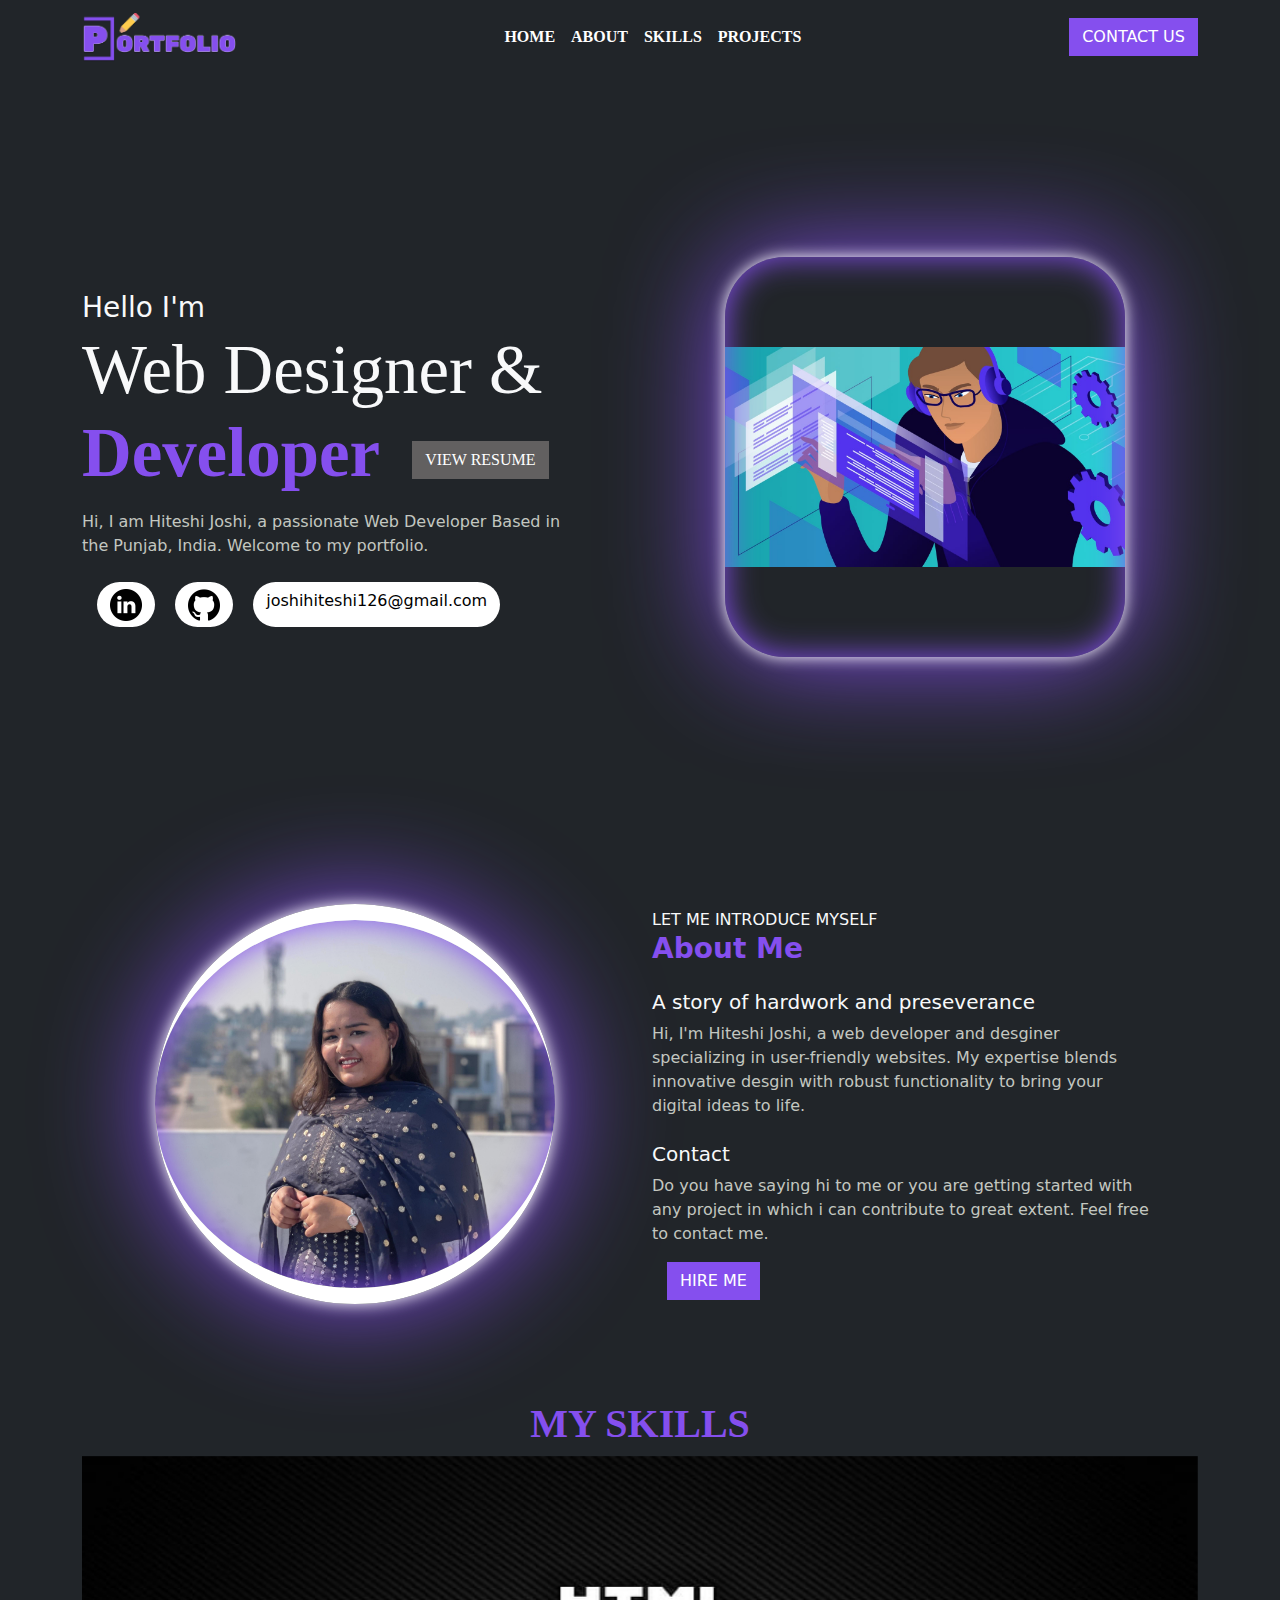
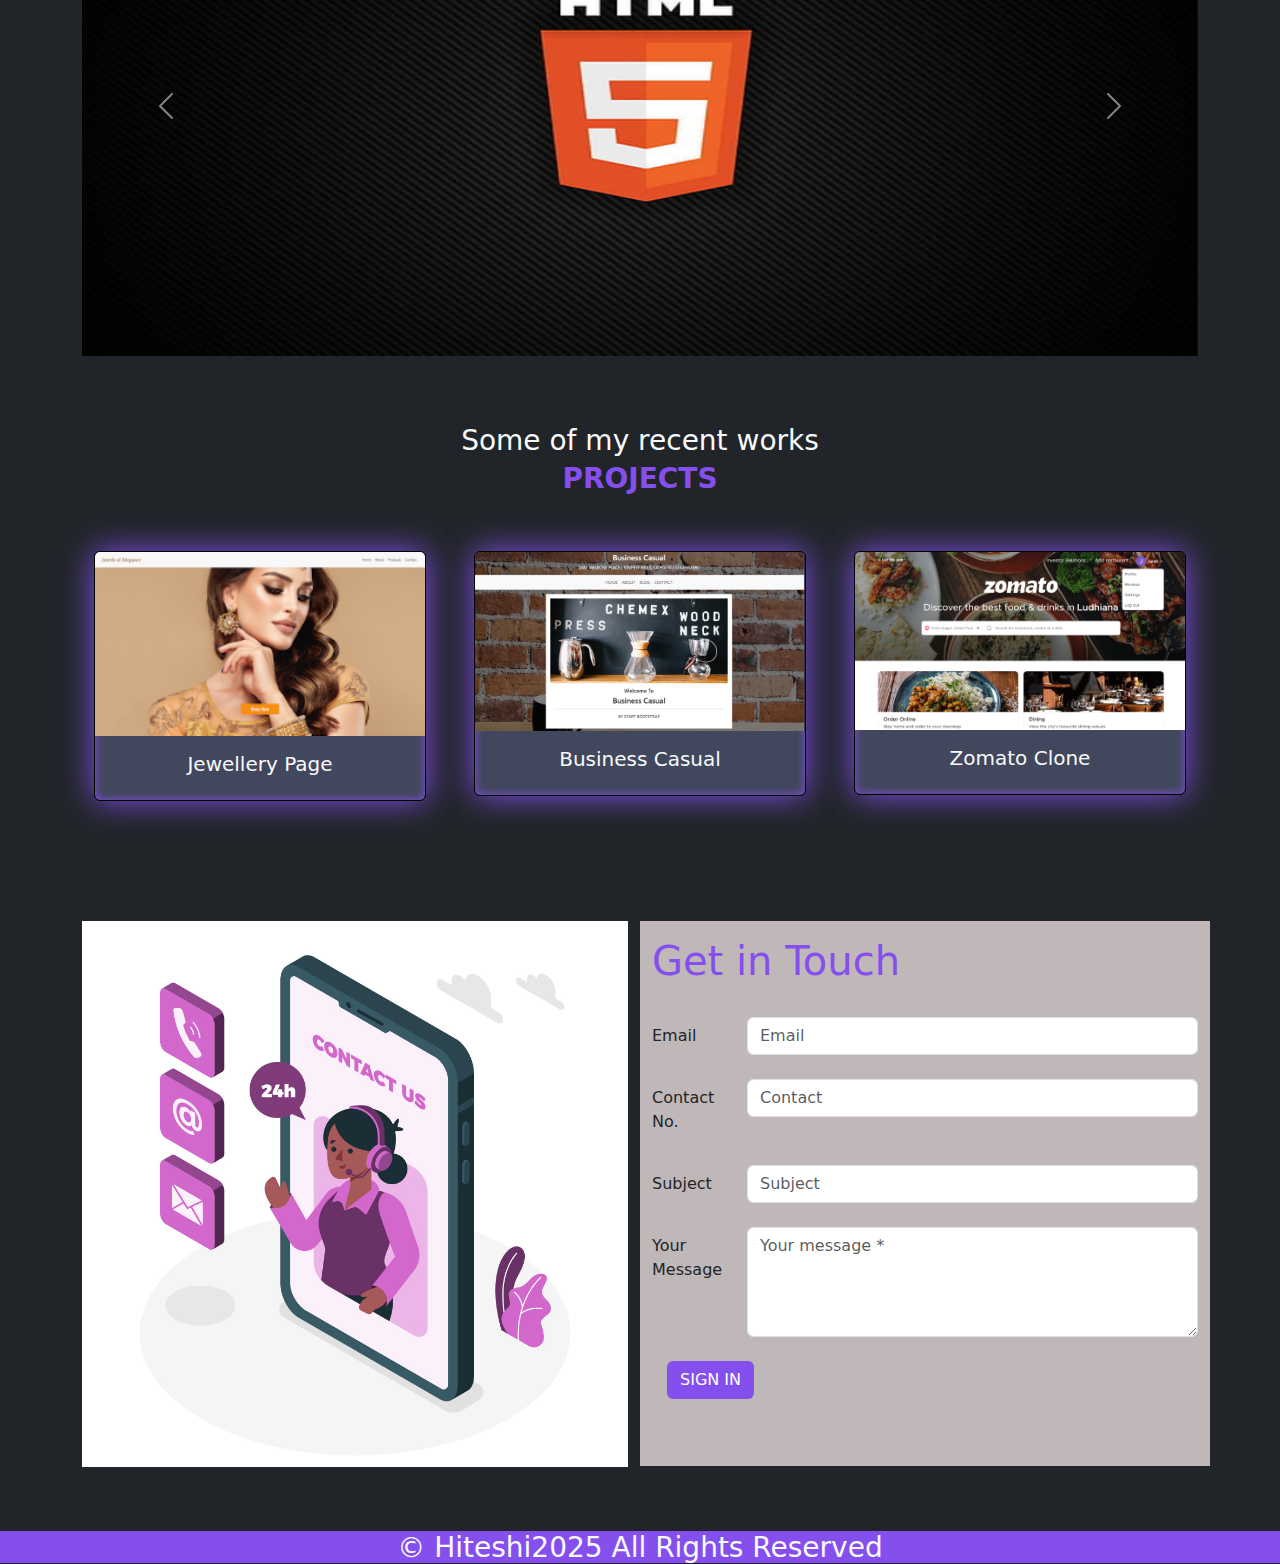
<file: index.html>
<!doctype html>
<html lang="en">
  <head>
    <meta charset="utf-8">
    <meta name="viewport" content="width=device-width, initial-scale=1">
    <title>Hiteshi Joshi</title>
    <link rel="icon" href="images/letter-h.png">
    <link rel="stylesheet" href="style.css">
    <link rel="stylesheet" href="bootstrap download/css/bootstrap.min.css">
    <link rel="preconnect" href="https://fonts.googleapis.com">
  </head>
  <body class=" bg-dark">
    <!--  STARTING OF TOP SECTION -->
    <header>
      <nav class="navbar navbar-expand-lg">
        <div class="container">
          <a class="navbar-brand" href="#">
            <img src="images/logo.png" class="img-fluid" alt="">
          </a>
          <button class="navbar-toggler" type="button" data-bs-toggle="collapse" data-bs-target="#navbarNav" aria-controls="navbarNav" aria-expanded="false" aria-label="Toggle navigation">
            <span class="navbar-toggler-icon"></span>
          </button>
          <div class="collapse navbar-collapse text-center" id="navbarNav">
            <ul class="navbar-nav m-auto text-uppercase">
              <!-- HOME -->
              <li class="nav-item">
                <a class="nav-link" href="#home">Home</a>
              </li>
              <!-- ABOUT -->
              <li class="nav-item">
                <a class="nav-link" href="#aboutme">About</a>
              </li>
              <!-- SKILLS -->
              <li class="nav-item">
                <a class="nav-link" href="#skill">Skills</a>
              </li>
              <!-- PORTFOLIO -->
              <li class="nav-item">
                <a class="nav-link" href="#projects">Projects</a>
              </li>
            </ul>
            <!-- CONTACT BUTTON -->
            <a href="#contactus" class=" btn rounded-0">Contact us</a>
          </div>
        </div>
      </nav>
    </header>
    <!-- MAIN SECTION -->
     <main>
        <!-- STARTING OF HERO SECTION -->
        <section id="home" class="hero-section d-flex align-items-center">
            <div class="container">
                <div class="row align-items-center gap-5 gap-lg-0">
                    <!-- CONTENT OF HERO SECTION -->
                    <div class="col-lg-6 firstanimate">
                        <span class="text-light fs-3">Hello I'm</span>
                        <h1 class="main-head text-light">Web Designer & <span class="color1">Developer</span>
                        <!-- RESUME LINK -->
                        <a href="Hiteshi Joshi CV.pdf" target="_blank" class=" btn btn4 rounded-0">VIEW RESUME</a></h1>
                        <p class="color2 mt-3 mb-4 para">Hi, I am Hiteshi Joshi, a passionate  Web Developer Based in the Punjab, India. Welcome to my portfolio.</p>
                        <!-- LINKED IN PROFILE -->
                        <a href="https://www.linkedin.com/in/hiteshi-joshi-52382b27a/" target="_blank" class=" btn btn3 rounded-5"><img src="images/linkedin.png" alt="LinkedIn icon" class="icon"></a>
                        <!-- GITHUB PROFILE -->
                        <a href="https://github.com/Hiteshijoshi082004" target="_blank" class=" btn btn3 rounded-5"><img src="images/github.png" alt="My Github profile" class="icon contact-icon"></a>
                        <!-- GMAIL -->
                        <a href="#" class=" btn btn3 mail rounded-5 text-lowercase ">joshihiteshi126@gmail.com</a>
                        
                    </div>
                    <!-- IMAGE OF HERO SECTION -->
                <div class="col-lg-6 secondanimate">
                    <div class="image-container mx-auto"></div>
                </div>
            </div>
        </section>
        <!-- ENDING OF HERO SECTION -->

        <!-- STARTING OF ABOUT SECTION -->
         <section id="aboutme" class="section-container">
            <div class="container">
                <div class="row align-items-center">
                    <div class="col-lg-6 order-last order-lg-first">
                        <div class="image2-container m-auto"></div>
                    </div>
                    <div class="col-lg-6">
                        <span class="text-light text-uppercase fs-6">Let me introduce Myself</span>
                        <h3 class="abt-color fw-semibold">About Me</h3>
                        <h5 class="text-light mt-4">A story of hardwork and preseverance</h5>
                        <p class="color2 para">Hi, I'm Hiteshi Joshi, a web developer and desginer specializing in user-friendly websites. My expertise blends innovative desgin with robust functionality to bring your digital ideas to life.</p>
                        <h5 class="text-light mt-4">Contact</h5>
                        <p class="color2 para">Do you have saying hi to me or you are getting started with any project in which i can contribute to great extent. Feel free to contact me.
                        </p>
                        <a href="#" class="btn rounded-0">HIRE ME</a>
                    </div>
                </div>
            </div>
         </section>
         <!-- ENDING OF ABOUT SECTION -->

         <!-- STARTING OF SKILLS SECTION -->
         <section id="skill" class="section-container2">
            <div class="container">
                <div class="row">
                    <div class="col-lg">
                        <h1 class="abt-color skill text-center fw-semibold text-uppercase">My Skills</h1>
                    </div>
                </div>
                <div class="row">
                    <div class="col">
                        <div id="carouselExampleAutoplaying" class="carousel slide" data-bs-ride="carousel">
                            <div class="carousel-inner">
                              <div class="carousel-item active">
                                <img src="images/html.jpg" class="d-block w-100" alt="...">
                              </div>
                              <div class="carousel-item">
                                <img src="images/css.jpg" class="d-block w-100" alt="...">
                              </div>
                              <div class="carousel-item">
                                <img src="images/bootstrap.png" class="d-block w-100" alt="...">
                              </div>
                              <div class="carousel-item">
                                <img src="images/js.png" class="d-block w-100" alt="...">
                              </div>
                              <div class="carousel-item">
                                <img src="images/PHP_Logo.png" class="d-block w-100" alt="...">
                              </div>
                              <div class="carousel-item">
                                <img src="images/react.png" class="d-block w-100" alt="...">
                              </div>
                              <div class="carousel-item">
                                <img src="images/node.webp" class="d-block w-100" alt="...">
                              </div>
                              <div class="carousel-item">
                                <img src="images/express.webp" class="d-block w-100" alt="...">
                              </div>
                            </div>
                            <button class="carousel-control-prev" type="button" data-bs-target="#carouselExampleAutoplaying" data-bs-slide="prev">
                              <span class="carousel-control-prev-icon" aria-hidden="true"></span>
                              <span class="visually-hidden">Previous</span>
                            </button>
                            <button class="carousel-control-next" type="button" data-bs-target="#carouselExampleAutoplaying" data-bs-slide="next">
                              <span class="carousel-control-next-icon" aria-hidden="true"></span>
                              <span class="visually-hidden">Next</span>
                            </button>
                          </div>
                    </div>
                </div>
            </div>
         </section>
         <!-- ENDING OF SKILLS SECTION -->

         <!-- STARTING OF PROJECTS MADE -->
          <section id="projects" class="section-container3">
            <div class="container">
                <div class="row">
                    <span class="text-light fs-3 text-center">Some of my recent works</span>
                    <h3 class="abt-color fw-semibold text-center text-uppercase">Projects</h3>
                </div>
                <div class="row pt-4">
                    <!-- FIRST PROJECT -->
                    <div class="col-lg-4 p-4">
                        <div class="card">
                            <img class="card-img-top" src="images/j.png" alt="Card image cap">
                            <div class="card-body">
                              <h5 class="text-center"><a href="projects/Jewellery_PageTask/index.html" class=" card-title text-light" target="_blank">Jewellery Page</a></h5>
                            </div>
                          </div>
                    </div>
                    <!-- SECOND PROJECT -->
                    <div class="col-lg-4 p-4">
                        <div class="card p2">
                            <img class="card-img-top" src="images/business.png" alt="Card image cap">
                            <div class="card-body">
                              <h5 class="text-center"><a href="projects/DesginUsingBootstrap/index.html" class=" card-title text-light" target="_blank">Business Casual</a></h5>
                            </div>
                          </div>
                    </div>
                    <!-- THIRD PROJECT -->
                    <div class="col-lg-4 p-4">
                        <div class="card p2">
                            <img class="card-img-top" src="images/zoma.png" alt="Card image cap">
                            <div class="card-body">
                              <h5 class="text-center"><a href="projects/TestZomato/index.html" class=" card-title text-light" target="_blank">Zomato Clone</a></h5>
                            </div>
                          </div>
                    </div>
                </div>
            </div>
          </section>
          <!-- END OF PROJECTS MADE -->

          <!-- STARTING OF CONTACT SECTION -->
           <section id="contactus" class="section-container">
            <div class="container">
                <div class="row">
                  <!-- IMAGE -->
                  <div class="col-lg-6">
                    <img src="images/4220713.jpg" alt="Message" class="img-fluid h-100 w-100">
                  </div>
                  <div class="col-lg-6 soze">
                    <div class="row A">
                      <div class="col">
                          <h1 class="abt-color pt-3">Get in Touch</h1>
                      </div>
                  </div>
                  <div class="row pt-3 A">
                      <div class="col">
                      <form class="solute pt-2">
                          <div class="form-group row">
                            <label for="inputEmail3" class="col-sm-2 col-form-label">Email</label>
                            <div class="col-sm-10">
                              <input type="email" class="form-control" id="inputEmail3" placeholder="Email">
                            </div>
                          </div>
                          <div class="form-group row pt-4">
                            <label for="inputPassword3" class="col-sm-2 col-form-label">Contact No.</label>
                            <div class="col-sm-10">
                              <input type="" class="form-control" id="inputPassword3" placeholder="Contact">
                            </div>
                          </div>
                          <div class="form-group row pt-4">
                              <label for="inputPassword3" class="col-sm-2 col-form-label">Subject</label>
                              <div class="col-sm-10">
                                <input type="text" class="form-control" id="inputPassword3" placeholder="Subject">
                              </div>
                          </div>
                          <div class="form-group row pt-4">
                              <label for="inputPassword3" class="col-sm-2 col-form-label">Your Message</label>
                              <div class="col-sm-10">
                                  <textarea name="message" id="message" placeholder="Your message *" rows="4" class="form-control"></textarea>
                              </div>
                          </div>
                          <div class="form-group row pt-4 pb-4">
                            <div class="col-sm-10">
                              <button type="submit" class="btn">Sign in</button>
                            </div>
                          </div>
                        </form>
                      </div>
                  </div>
                  </div>
                </div>
            </div>
           </section>
           <!-- ENDING OF CONTACT SECTION -->
     </main>

     <!-- FOOTER SECTION -->
      <footer>
        <div class="container-fluid text-center text-light">
          <h3>&copy; Hiteshi2025 All Rights Reserved</h3>
        </div>
      </footer>
    <script src="bootstrap download/js/bootstrap.bundle.min.js"></script>
</body>
</html>
</file>
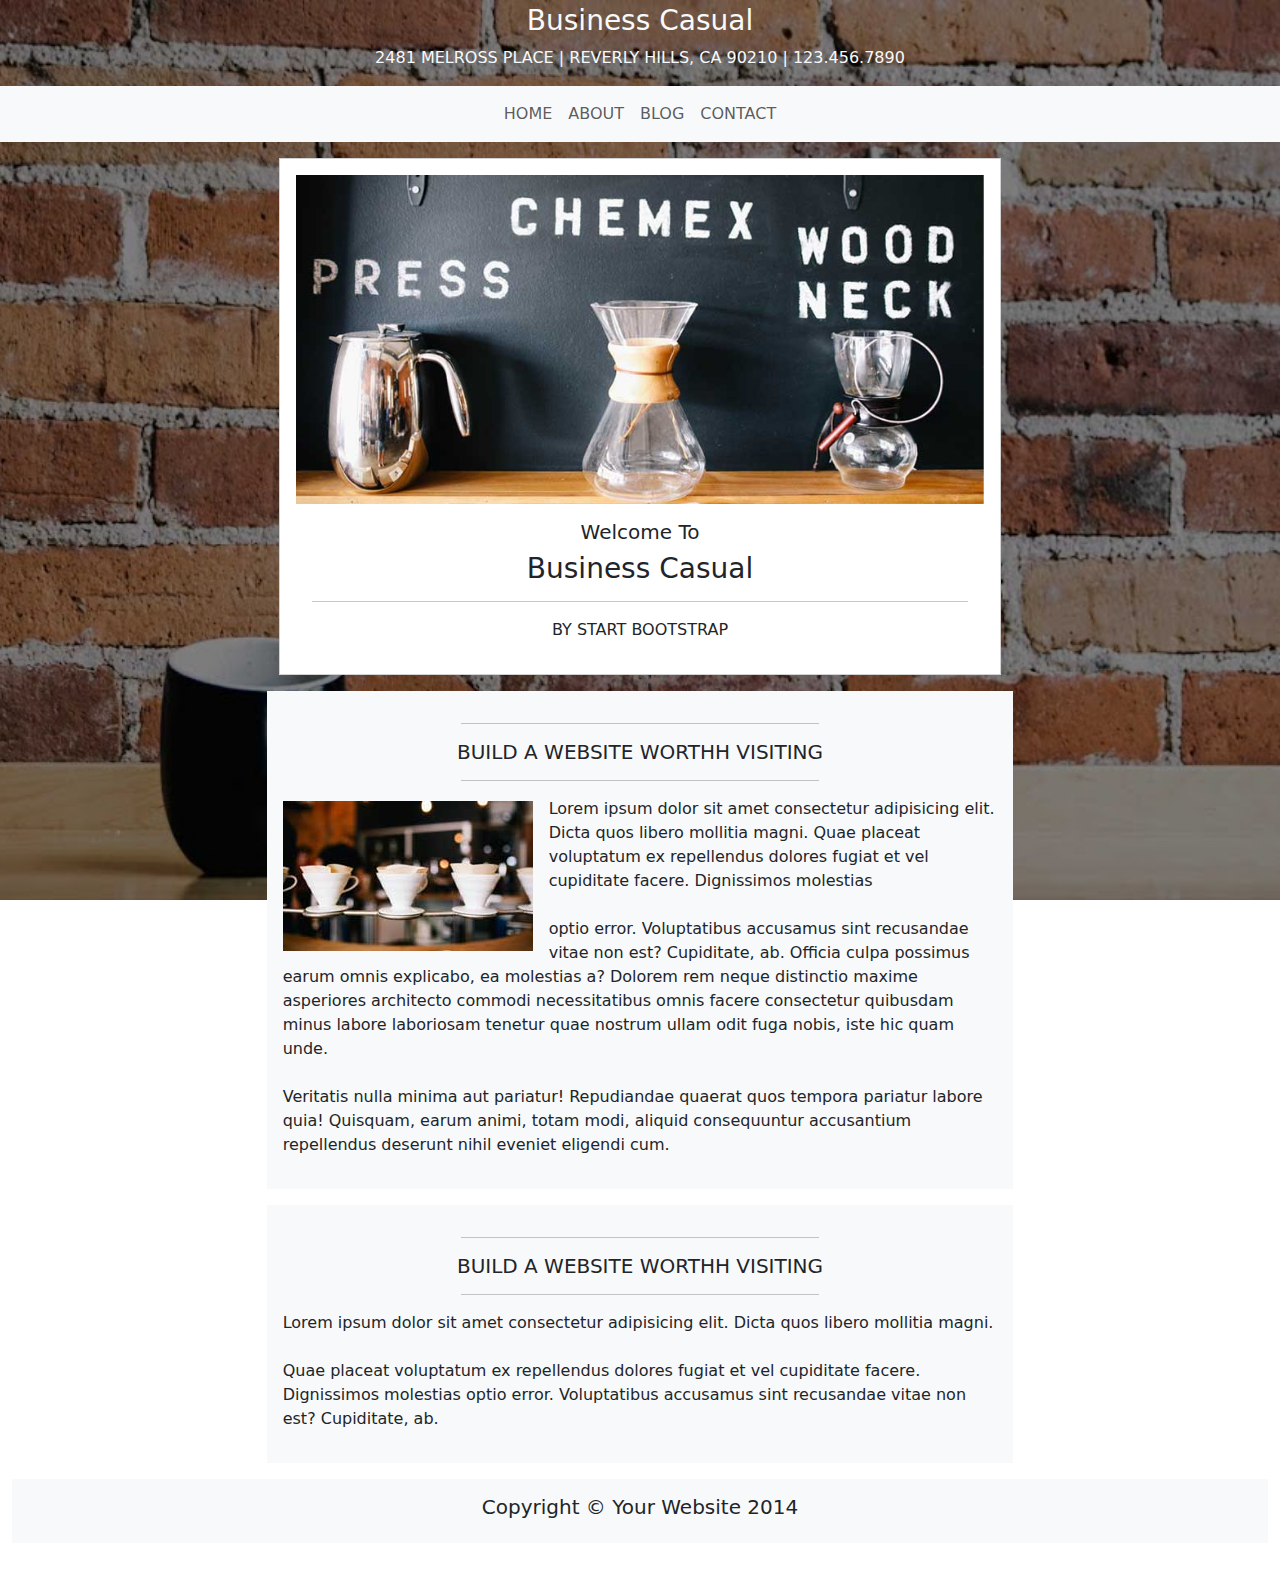
<file: projects/DesginUsingBootstrap/index.html>
<!DOCTYPE html>
<html lang="en">
<head>
    <meta charset="UTF-8">
    <meta name="viewport" content="width=device-width, initial-scale=1.0">
    <title>Business Casual</title>
    <link rel="stylesheet" href="style.css">
    <link href="https://cdn.jsdelivr.net/npm/bootstrap@5.3.3/dist/css/bootstrap.min.css" rel="stylesheet" integrity="sha384-QWTKZyjpPEjISv5WaRU9OFeRpok6YctnYmDr5pNlyT2bRjXh0JMhjY6hW+ALEwIH" crossorigin="anonymous">
</head>
<body>
    <!-- HEADING SECTION -->
    <header>
    <!-- Heading Div name and description -->
    <div class="container-fluid text-center text-light my-1">
        <h4 class="fs-3">Business Casual</h4>
        <p class="fs-6">2481 MELROSS PLACE | REVERLY HILLS, CA 90210 | 123.456.7890</p>
    </div>
    <!-- Nav Bar including Home, About, Blog, Contact -->
    <nav class="navbar navbar-expand-lg bg-body-tertiary">
      <div class="container-fluid">
        <!-- <a class="navbar-brand" href="#">Navbar</a> -->
        <button class="navbar-toggler" type="button" data-bs-toggle="collapse" data-bs-target="#navbarSupportedContent" aria-controls="navbarSupportedContent" aria-expanded="false" aria-label="Toggle navigation">
          <span class="navbar-toggler-icon"></span>
        </button>
        <div class="collapse justify-content-center navbar-collapse justify-content-center" id="navbarSupportedContent">
          <ul class="navbar-nav   mb-2 mb-lg-0 ">
            <li class="nav-item">
              <a class="nav-link " aria-current="page" href="#">HOME</a>
            </li>
            <li class="nav-item">
              <a class="nav-link" href="#">ABOUT</a>
            </li>
            <li class="nav-item">
              <a class="nav-link" href="#">BLOG</a>
            </li>
            <li class="nav-item">
              <a class="nav-link" href="#">CONTACT</a>
            </li>
          </ul>
        </div>
      </div>
    </nav>
     <!-- MAIN BODY SECTION -->
    <section>
    <!--Container Div including cards-->
    <div class="container-fluid my-3">
    <div class="row justify-content-center">
        <div class="col-md-7">
    <!-- FIRST SLIDE -->
          <div class="card p-3 rounded-0">
                <img src="images/slide-2.jpg" class="card-img-top rounded-0" alt="...">
                <div class="card-body">
                  <h5 class="card-title text-center">Welcome To</h5>
                  <h3  class="card-title text-center">Business Casual</h3>
                  <hr>
                  <p class="card-text text-center">BY START BOOTSTRAP</p>
                </div>
          </div>
        </div>
    </div>
    <!-- SECOND SLIDE -->
    <div class="row justify-content-center my-3">
      <div class=" color col-lg-7 col-md-7 bg-light p-3">
          <div class="text-center">
              <hr class="w-50 mx-auto">
              <h5>BUILD A WEBSITE WORTHH VISITING</h5>
              <hr class="w-50 mx-auto">
          </div>
          <div>
              <img src="images/intro-pic.jpg" class="img-fluid d-block float-sm-start mx-auto me-sm-3 mt-1">
              <p>Lorem ipsum dolor sit amet consectetur adipisicing elit. Dicta quos libero mollitia magni. Quae placeat voluptatum ex repellendus dolores fugiat et vel cupiditate facere. Dignissimos molestias <br><br> optio error. Voluptatibus accusamus sint recusandae vitae non est? Cupiditate, ab. Officia culpa possimus earum omnis explicabo, ea molestias a? Dolorem rem neque distinctio maxime asperiores architecto commodi necessitatibus omnis facere consectetur quibusdam minus labore laboriosam tenetur quae nostrum ullam odit fuga nobis, iste hic quam unde.<br><br> Veritatis nulla minima aut pariatur! Repudiandae quaerat quos tempora pariatur labore quia! Quisquam, earum animi, totam modi, aliquid consequuntur accusantium repellendus deserunt nihil eveniet eligendi cum.</p>
          </div>
      </div>
   </div>
   <!-- THIRD SLIDE -->
   <div class="row justify-content-center my-3">
    <div class=" color col-lg-7 col-md-7 bg-light p-3">
        <div class="text-center">
            <hr class="w-50 mx-auto">
            <h5>BUILD A WEBSITE WORTHH VISITING</h5>
            <hr class="w-50 mx-auto">
        </div>
        <div>
            <p>Lorem ipsum dolor sit amet consectetur adipisicing elit. Dicta quos libero mollitia magni.<br><br> Quae placeat voluptatum ex repellendus dolores fugiat et vel cupiditate facere. Dignissimos molestias optio error. Voluptatibus accusamus sint recusandae vitae non est? Cupiditate, ab. 
        </div>
    </div>
    <div class="row my-3 justify-content-center">
      <div class="col-md-12 p-3 bg-light text-center"><h5>Copyright &copy; Your Website 2014</h5></div>
    </div>
 </div>
 </section>
 <script src="https://cdn.jsdelivr.net/npm/bootstrap@5.3.3/dist/js/bootstrap.bundle.min.js" integrity="sha384-YvpcrYf0tY3lHB60NNkmXc5s9fDVZLESaAA55NDzOxhy9GkcIdslK1eN7N6jIeHz" crossorigin="anonymous"></script>
</body>
</html>
</file>
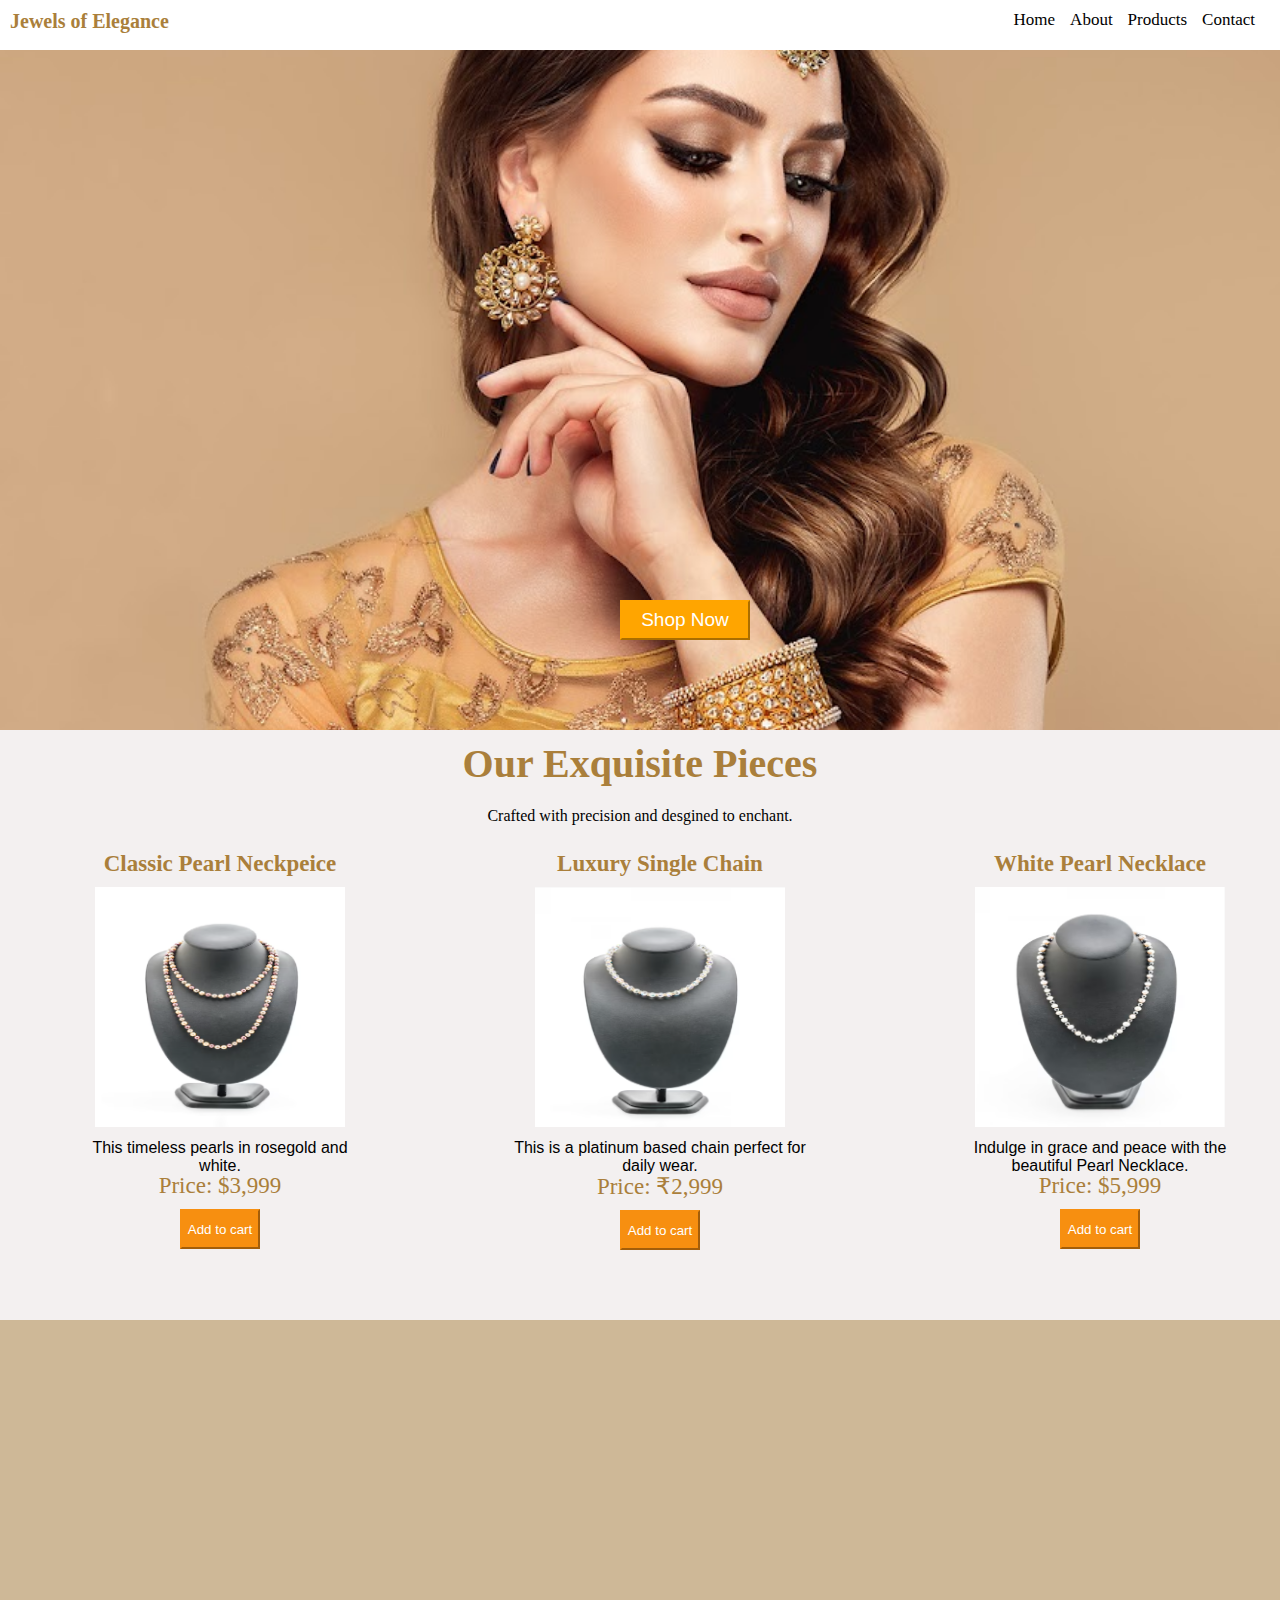
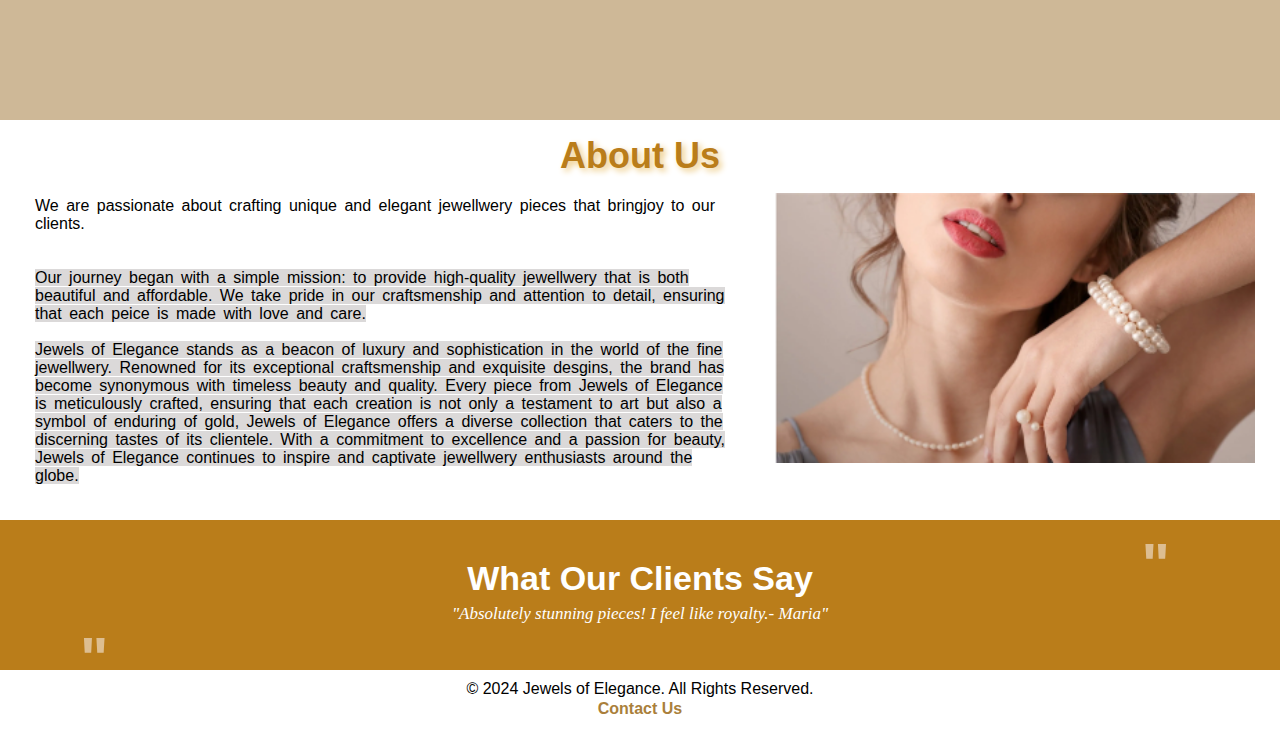
<file: projects/Jewellery_PageTask/index.html>
<!DOCTYPE html>
<html lang="en">
<head>
    <meta charset="UTF-8">
    <meta name="viewport" content="width=device-width, initial-scale=1.0">
    <title>Jewellwery Page</title>
    <link rel="stylesheet" href="style.css">
</head>
<body>
    <div class="mainimage">    
    <header>
        <!--jewels of elegance and list div -->
        <nav class="nav">
            <p class="brand">Jewels of Elegance</p>
            <ul>
                <li><a href="#">Home</a></li>
                <li><a href="#">About</a></li>
                <li><a href="#">Products</a></li>
                <li><a href="#">Contact</a></li>
            </ul>
        </nav>
    </header>
    <!-- Shop Now button made in center of image -->
    <button id="button">Shop Now</button>
    </div>
    <div class="second">
        <!-- second div represting necklaces and their prices and details -->
        <h1 id="heading1">Our Exquisite Pieces</h1>
        <p id="para1">Crafted with precision and desgined to enchant.</p>
        <div class="necklaces">
            <div class="common necklace1">Classic Pearl Neckpeice<img src="images/neck1.png">
                <div class="prices">Price: &dollar;3,999</div>
                <button class="addbutton">Add to cart</button>
            </div>
            <div class="common necklace2">Luxury Single Chain<img src="images/neck2.png">
                <div class="prices">Price: &#8377;2,999</div>
                <button class="addbutton">Add to cart</button>
            </div>
            <div class="common necklace3">White Pearl Necklace<img src="images/neck3.png">
                <div class="prices">Price: &dollar;5,999</div>
                <button class="addbutton">Add to cart</button>
            </div>
            <div class="details">This  timeless  pearls  in rosegold and  white.</div>
            <div class="details">This is a platinum based chain perfect for daily wear.</div>
            <div class="details">Indulge in grace and peace  with the beautiful  Pearl Necklace.</div>
        </div>
    </div>
    <!-- background fixed image -->
    <div class="fixedimage"><div class="internal"></div></div>
    <!-- About Us div -->
    <div class="aboutus">
        <h1>About Us</h1>
        <div class="grid">
        <div><p class="para">We are passionate about crafting unique and elegant jewellwery pieces that bringjoy to our clients.</p></div>
        <div><p class="para"><mark>Our journey began with a simple mission: to provide high-quality jewellwery that is both beautiful and affordable. We take pride in our craftsmenship and attention to detail, ensuring that each peice is made with love and care.</mark></p></div>
        <div><p class="para"><mark>Jewels of Elegance stands as a beacon of luxury and sophistication in the world of the fine jewellwery. Renowned for its exceptional craftsmenship and exquisite desgins, the brand has become synonymous with timeless beauty and quality. Every piece from Jewels of Elegance is meticulously crafted, ensuring that each creation is not only a testament to art but also a symbol of enduring of gold, Jewels of Elegance offers a diverse collection that caters to the discerning tastes of its clientele. With a commitment to excellence and a passion for beauty, Jewels of Elegance continues to inspire and captivate jewellwery enthusiasts around the globe.</p></mark></div>
        <img src="images/short img .png">
        </div>
    </div>
    <!-- client div -->
    <div class="client">
        <h3 id="comma1">"</h3>
        <h2>What Our Clients Say</h2>
        <p><em>"Absolutely stunning pieces! I feel like royalty.- Maria"</em></p>
        <h3 id="comma2">"</h3>
    </div>
    <!-- summary -->
    <div class="end">
        <p>&copy; 2024 Jewels of Elegance. All Rights Reserved.</p>
        <h4>Contact Us</h4>
    </div>
</body>
</html>
</file>
<file: style.css>
*{
    margin: 0;
    padding: 0;
    box-sizing: border-box;
    /* border:1px solid white; */
}
li{
    list-style: none;
}
.img-fluid{
    width: 12vw;
}
.navbar-nav .nav-link{
    font-weight: 600;
    color: var(--c-dark);
    font-family: "Open Sans", serif;
    font-optical-sizing: auto;
    font-weight: bold;
    font-style: normal;
    color:white;
}
.navbar-nav .nav-link:hover{
    text-decoration: underline;
    color:#854fee !important;
}
.btn{
    font-size: 14px;
    text-transform: uppercase;
    color: white !important;
    background-color: #854fee !important;
    margin-left: 15px;
}
.btn:hover{
    border: 2px solid #854fee !important;
    background-color: white !important;
    color: #854fee !important;
    font-weight: bolder !important;
}
.navbar-toggler-icon{
    background-color: white;
    width: 3rem;
}
.navbar{
    --bs-emphasis-color-rgb: 255, 255, 255;
}
.icon{
    height:2rem;
}
.btn3{
    background-color: white !important;
    color:black !important;
    height:2.8rem;
}
.btn4{
    background-color: rgb(98, 96, 96) !important;
    color:white !important;
}
.color1{
    color:#854fee !important;
    font-weight: bolder;
}
.color2{
    color:rgb(195, 199, 192);
}
.image-container{
    width: 25rem;
    aspect-ratio: 1;
    border-radius: 15%;
    background-image: url("images/1.jpg");
    background-position: center;
    background-size: 110%;
    background-repeat: no-repeat;
    box-shadow: 
    0 0 1rem white, 
    0 0 7rem #854fee,
    inset 0 0 2rem #854fee;
}
.hero-section{
    min-height: 85vh;
}
.main-head{
    font-size: 4.3rem;
    font-family: "Merriweather Sans", serif;
}
.para{
    max-width: 500px;
}
.image2-container{
    width: 25rem;
    aspect-ratio: 1;
    border-radius: 50%;
    border-top: 1rem solid white;
    border-bottom: 1rem solid white;
    background-image: url("images/WhatsApp\ Image\ 2025-02-09\ at\ 16.50.57_2d4151ea.jpg");
    background-position: center;
    background-size: 110%;
    background-repeat: no-repeat;
    box-shadow: 
    0 0 1rem white, 
    0 0 7rem #854fee,
    inset 0 0 2rem #854fee;
}
.abt-color{
    color:#854fee;
}
.section-container{
    padding-block: 4rem;
}
.section-container2{
    padding-block:2rem;
}
.section-container3{
    padding-block:2rem;
}
.skill{
    font-family: "Merriweather Sans", serif;
}
.carousel-item img{
    height: 500px;
    width: 400px;
}
.card{
    background-color: rgb(65, 71, 92) !important;
    box-shadow: 
    0 0 2rem #854fee,
    inset 0 0 0.5rem #854fee;
    border:1px solid black !important;
}
.card-title{
    text-decoration: none;
}
.A{
    background-color:rgb(192, 184, 184);
}
.solute{
    height: 28.6rem;
}
.firstanimate{
    animation: demp1 2s  ease-in-out ;
}
footer .container-fluid{
    background-color: #854fee;
    height: 2rem;
}
@keyframes demp1{
    from{
        transform: translateX(-500px);
    }
    to{
        transform: translateX(50px);
    }
}
.secondanimate{
    animation: demp2 2s ease-in-out ;
}
@keyframes demp2{
    from{
        transform: translateX(900px);
    }
    to{
        transform: translateX(-50px);
    }
}
@media screen and (max-width:992px){
    .soze{
        padding-top: 40px;
    }
}
@media screen and (max-width:413px){
    .mail{
        margin-top: 20px;
    }
}
@media screen and (max-width:680px){
    .main-head{
        font-size: 2.8rem;
    }
    .soze{
        padding-top: 40px;
    }
}
@media screen and (max-width:992px){
    .soze{
        padding-top: 40px;
    }
}
</file>
<file: projects/DesginUsingBootstrap/style.css>
body
{
    background: url("images/bg.jpg") center/cover fixed;
}
.color{
    background-color: white;
}
</file>
<file: projects/Jewellery_PageTask/style.css>
*{
    margin: 0;
    padding: 0;
    box-sizing: border-box;
}
.mainimage{
    height: 730px;
    background: url("images/bgimg.jpg") no-repeat center/cover;
}
.brand{
    color:#aa7f3b;
    font-weight: bold;
    font-size: 20px;
}
.nav{
    height:50px;
    background-color: white;
    border: 10px solid transparent;
    display: flex;
    justify-content: space-between;
}
.nav ul li a{
    text-decoration: none;
    color:black;
    padding-right:15px;
    font-size:17px;
}
.nav ul li{
    list-style: none;
}
.nav ul{
    display: flex;
    justify-content: end;
}
.nav ul li a:hover{
    color:orange;
    text-decoration: underline;
}
#button{
    height:40px;
    width: 130px;
    font-size: 19px;
    color:white;
    background-color: orange;
    border-color: orange;
    position: absolute;
    top:600px;
    left:620px;
}
#button:hover{
    text-shadow: 0px 3px 8px rgb(167, 85, 8);
}
.second{
    height:590px;
    background-color: rgb(243, 240, 240);
}
#heading1{
    color:#aa7f3b;
    font-size: 40px;
    text-align: center;
    padding: 10px;
}
#para1{
    text-align: center;
    padding: 10px;
}
.common{
    color:#aa7f3b;
    font-size: 23px;
    font-family:Comic Sans MS;
    font-weight: bold;
    text-align: center;
}
.common img{
    padding-top: 10px;
    height:250px;
    width: 250px;
}
.necklaces{
    margin-top: 16px;
    display: grid;
    justify-content: space-around;
    grid-template-columns: 300px 300px  300px;
    grid-template-rows: 300px 300px 300px;
    column-gap: 80px;
    row-gap: 10px;
    height: 400px;
    margin-left:40px;
}
.details{
    height: 80px;
    font-family: Arial, Helvetica, sans-serif;
    font-size: 16px;
    text-align: center;
    margin-top:-22px;
}
.prices{
    font-family: none;
    font-weight: normal;
    text-align: center;
    color: #aa7f3b;
    margin-top: 40px;
}
.addbutton{
    border-color: #f78f10;
    background-color:#f78f10 ;
    color:white;
    margin-top: 10px;
    height:40px;
    width: 80px;
}
.addbutton:hover{
    background-color:  rgb(167, 85, 8);
    cursor: pointer;
}
.fixedimage{
    background:url("images/bg-header.jpg") no-repeat center/cover fixed;
    height: 400px;
    border: none;
}
.internal{
    height:400px;
    background-color: rgb(174, 137, 82,0.6);
}
.aboutus{
    height:400px;
    border:15px solid transparent;  
}
.aboutus h1{
    text-align: center;
    color:#ba7d1a;
    text-shadow: 3px 3px 6px #edcb85;
    font-size:36px;
    font-family: Arial, Helvetica, sans-serif;
    font-weight: bolder;
}

.client{
    height:150px;
    background-color: #ba7d1a;
    border:10px solid transparent;
}
.client h2{
    margin-top: -40px;
    text-align: center;
    color:white;
    font-family: arial;
    font-size:34px;
}
.client p{
    color: white;
    text-align: center;
    margin-top: 6px;
    font-size: 17px;
}
.end{
    height:60px;
    border:10px solid transparent;
    font-family: arial;
    text-align: center;
}
.end h4{
    color:#aa7f3b;
    padding:2px;
}
.grid{
    padding: 20px;
    display: grid;
    grid-template-columns: 700px;
    row-gap:2px;
    grid-template-rows: 70px 70px 70px;
    font-family: Arial, Helvetica, sans-serif;
}
.grid img{
    height:270px;
    margin-top:-220px;
    margin-left: 740px;
}
mark{
    background-color: rgb(219, 217, 217);
}
.grid .para{
    word-spacing: 3px;
}
.client #comma1{
    text-align: right;
    margin-right: 100px;
    font-family: arial;
    font-size: 60px;
    color:#ddbe91;
}
.client #comma2{
    text-align: left;
    margin-left: 70px;
    font-family: arial;
    font-size: 60px;
    color:#ddbe91;
}
</file>
